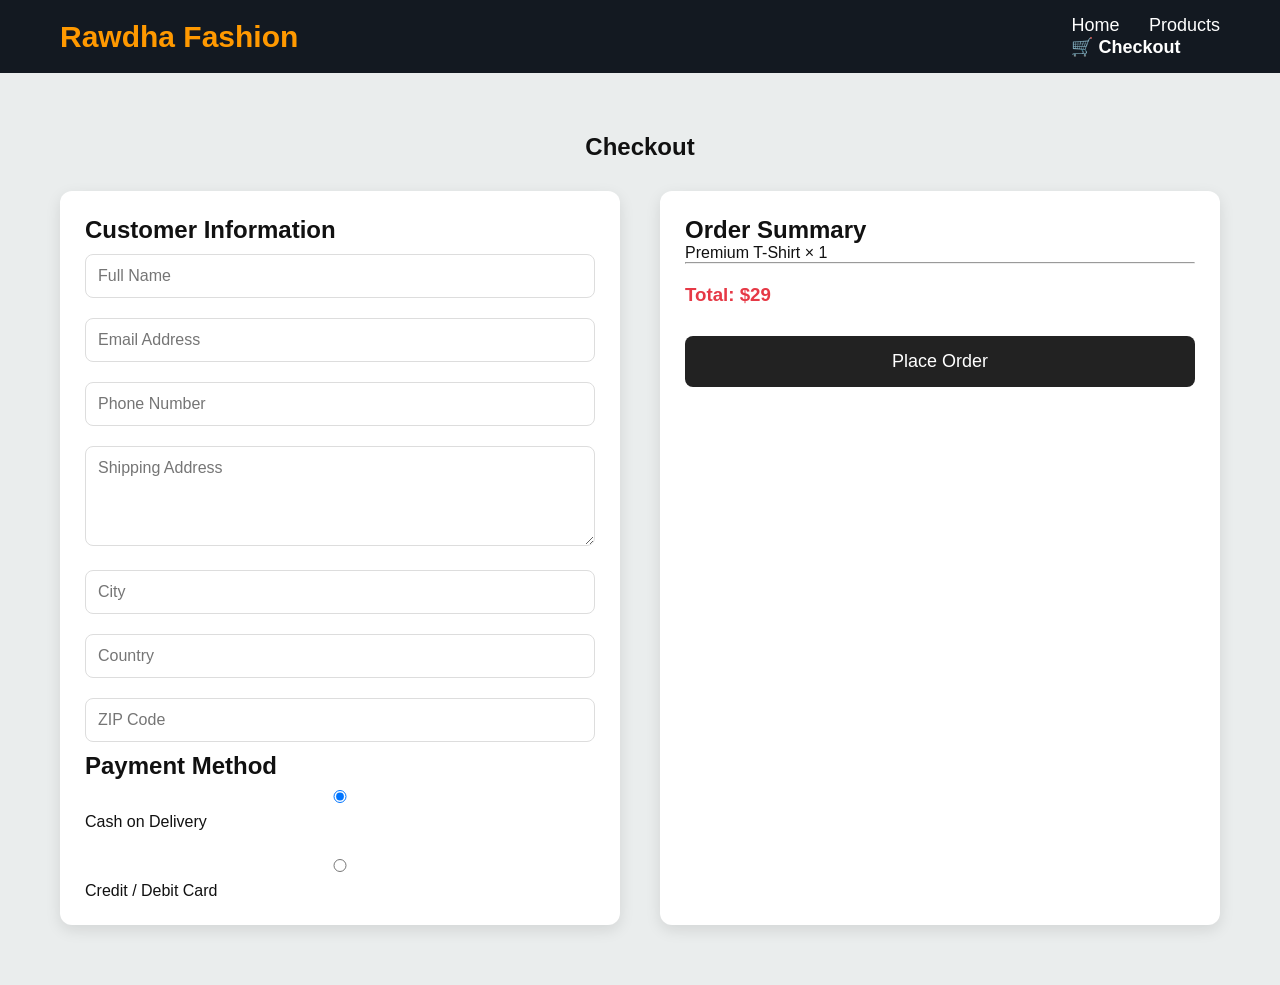
<file: checkout.html>
<!DOCTYPE html>
<html lang="en">
<head>
<meta charset="UTF-8">
<meta name="viewport" content="width=device-width, initial-scale=1.0">
<title>Checkout | Rawdha Fashion</title>
<link rel="stylesheet" href="style.css">
</head>

<body>

<header class="header">

<div class="logo">Rawdha Fashion</div>

<nav>
<a href="index.html">Home</a>
<a href="product.html">Products</a>

<div class="cart-icon">
🛒 Checkout
</div>

</nav>

</header>

<section class="checkout-page">

<h1>Checkout</h1>

<div class="checkout-container">

<div class="checkout-form">

<h2>Customer Information</h2>

<input type="text" placeholder="Full Name">

<input type="email" placeholder="Email Address">

<input type="tel" placeholder="Phone Number">

<textarea placeholder="Shipping Address"></textarea>

<input type="text" placeholder="City">

<input type="text" placeholder="Country">

<input type="text" placeholder="ZIP Code">

<h2>Payment Method</h2>

<label>
<input type="radio" name="payment" checked>
Cash on Delivery
</label>

<br><br>

<label>
<input type="radio" name="payment">
Credit / Debit Card
</label>

</div>

<div class="order-summary">

<h2>Order Summary</h2>

<p>Premium T-Shirt × 1</p>

<hr>

<h3>Total: $29</h3>

<button class="buy-btn" onclick="placeOrder()">
Place Order
</button>

</div>

</div>

</section>

<script src="script.js"></script>

</body>
</html>
</file>
<file: style.css>
*{
    margin:0;
    padding:0;
    box-sizing:border-box;
    font-family:Arial, Helvetica, sans-serif;
}

body{
    background:#eaeded;
    color:#111;
}

/* Header */

.header{
    background:#131921;
    color:#fff;
    display:flex;
    justify-content:space-between;
    align-items:center;
    padding:15px 60px;
    position:sticky;
    top:0;
    z-index:1000;
}

.logo{
    font-size:30px;
    font-weight:bold;
    color:#ff9900;
}

.search-bar{
    display:flex;
    width:40%;
}

.search-bar input{
    width:100%;
    padding:12px;
    border:none;
    outline:none;
    border-radius:5px 0 0 5px;
}

.search-bar button{
    background:#febd69;
    border:none;
    padding:12px 18px;
    cursor:pointer;
    border-radius:0 5px 5px 0;
    font-size:18px;
}

nav a{
    color:white;
    text-decoration:none;
    margin-left:25px;
    font-size:18px;
    transition:.3s;
}

nav a:hover{
    color:#ff9900;
}

/* Hero */

.hero{
    background:linear-gradient(to right,#232f3e,#131921);
    color:white;
    text-align:center;
    padding:120px 20px;
}

.hero h1{
    font-size:60px;
    margin-bottom:20px;
}

.hero p{
    font-size:24px;
    margin-bottom:30px;
}

.shop-btn{
    background:#ff9900;
    color:white;
    border:none;
    padding:16px 40px;
    font-size:22px;
    border-radius:8px;
    cursor:pointer;
    transition:.3s;
}

.shop-btn:hover{
    transform:scale(1.08);
    background:#e68a00;
}

/* Categories */

.categories{
    padding:60px;
}

.categories h2{
    text-align:center;
    margin-bottom:40px;
}

.category-container{
    display:flex;
    justify-content:center;
    gap:20px;
    flex-wrap:wrap;
}

.card{
    background:white;
    padding:30px;
    width:180px;
    text-align:center;
    border-radius:10px;
    font-size:22px;
    box-shadow:0 5px 15px rgba(0,0,0,.2);
    transition:.3s;
}

.card:hover{
    transform:translateY(-10px);
}

/* Products */

.products{
    padding:60px;
}

.products h2{
    text-align:center;
    margin-bottom:40px;
}

.product-grid{
    display:grid;
    grid-template-columns:repeat(auto-fit,minmax(250px,1fr));
    gap:30px;
}

.product-card{
    background:white;
    border-radius:12px;
    overflow:hidden;
    box-shadow:0 5px 15px rgba(0,0,0,.2);
    transition:.3s;
}

.product-card:hover{
    transform:translateY(-10px);
}

.product-card img{
    width:100%;
    height:260px;
    object-fit:cover;
}

.product-card h3{
    padding:15px;
}

.price{
    color:#B12704;
    font-size:24px;
    font-weight:bold;
    padding:0 15px;
}

.product-card button{
    width:90%;
    margin:15px;
    padding:12px;
    border:none;
    background:#ff9900;
    color:white;
    border-radius:6px;
    cursor:pointer;
    font-size:18px;
}

.product-card button:hover{
    background:#e68a00;
}

/* Footer */

.footer{
    background:#131921;
    color:white;
    text-align:center;
    padding:40px;
    margin-top:60px;
}

@media(max-width:768px){

.header{
    flex-direction:column;
    gap:20px;
}

.search-bar{
    width:100%;
}

.hero h1{
    font-size:40px;
}

.hero p{
    font-size:20px;
}

}
/* Cart */

.cart-icon{
    color:white;
    cursor:pointer;
    margin-left:25px;
    font-size:18px;
    font-weight:bold;
}

.cart-icon:hover{
    color:#ff9900;
}

.cart-panel{
    position:fixed;
    top:0;
    right:-400px;
    width:350px;
    height:100%;
    background:#fff;
    box-shadow:-5px 0 15px rgba(0,0,0,0.3);
    padding:20px;
    transition:right 0.3s ease;
    z-index:2000;
    overflow-y:auto;
}

.cart-panel h2{
    margin-bottom:20px;
}

.cart-panel ul{
    list-style:none;
    padding:0;
}

.cart-panel li{
    padding:10px 0;
    border-bottom:1px solid #ddd;
}

.cart-panel h3{
    margin-top:20px;
    color:#B12704;
}
.checkout-btn{
    width:100%;
    margin-top:20px;
    padding:15px;
    background:#28a745;
    color:white;
    border:none;
    border-radius:6px;
    font-size:18px;
    cursor:pointer;
}

.checkout-btn:hover{
    background:#218838;
}
/* ================= PRODUCT PAGE ================= */

.product-page{
display:flex;
gap:50px;
padding:40px;
max-width:1200px;
margin:auto;
flex-wrap:wrap;
}

.gallery{
flex:1;
}

.main-image{
width:100%;
max-width:500px;
border-radius:15px;
box-shadow:0 5px 20px rgba(0,0,0,.2);
transition:.3s;
cursor:zoom-in;
}

.main-image:hover{
transform:scale(1.05);
}

.thumbnails{
display:flex;
gap:10px;
margin-top:15px;
}

.thumbnails img{
width:90px;
height:90px;
object-fit:cover;
cursor:pointer;
border-radius:10px;
border:2px solid #ddd;
transition:.3s;
}

.thumbnails img:hover{
border-color:#ff9900;
transform:scale(1.08);
}

.product-info{
flex:1;
}

.product-info h1{
font-size:38px;
margin-bottom:10px;
}

.rating{
color:#ff9900;
font-size:20px;
margin-bottom:15px;
}

.product-info h2{
font-size:34px;
color:#e63946;
margin-bottom:20px;
}

.sizes button{
padding:10px 18px;
margin:5px;
border:none;
background:#eee;
cursor:pointer;
border-radius:8px;
font-size:16px;
}

.sizes button:hover{
background:#ff9900;
color:white;
}

.qty{
display:flex;
align-items:center;
gap:15px;
margin:20px 0;
}

.qty button{
padding:8px 18px;
font-size:20px;
cursor:pointer;
}

.cart-btn,
.buy-btn{
padding:15px 30px;
font-size:18px;
border:none;
cursor:pointer;
margin:10px 10px 10px 0;
border-radius:8px;
}

.cart-btn{
background:#ff9900;
color:white;
}

.buy-btn{
background:#222;
color:white;
}

.cart-btn:hover,
.buy-btn:hover{
opacity:.9;
}
/* ===== CHECKOUT PAGE ===== */

.checkout-page{
    max-width:1200px;
    margin:40px auto;
    padding:20px;
}

.checkout-page h1{
    text-align:center;
    margin-bottom:30px;
}

.checkout-container{
    display:flex;
    gap:40px;
    flex-wrap:wrap;
}

.checkout-form,
.order-summary{
    flex:1;
    background:#fff;
    padding:25px;
    border-radius:12px;
    box-shadow:0 5px 15px rgba(0,0,0,.1);
}

.checkout-form input,
.checkout-form textarea{
    width:100%;
    padding:12px;
    margin:10px 0;
    border:1px solid #ddd;
    border-radius:8px;
    font-size:16px;
    box-sizing:border-box;
}

.checkout-form textarea{
    height:100px;
    resize:vertical;
}

.order-summary h3{
    color:#e63946;
    margin:20px 0;
}

.order-summary button{
    width:100%;
}
</file>
